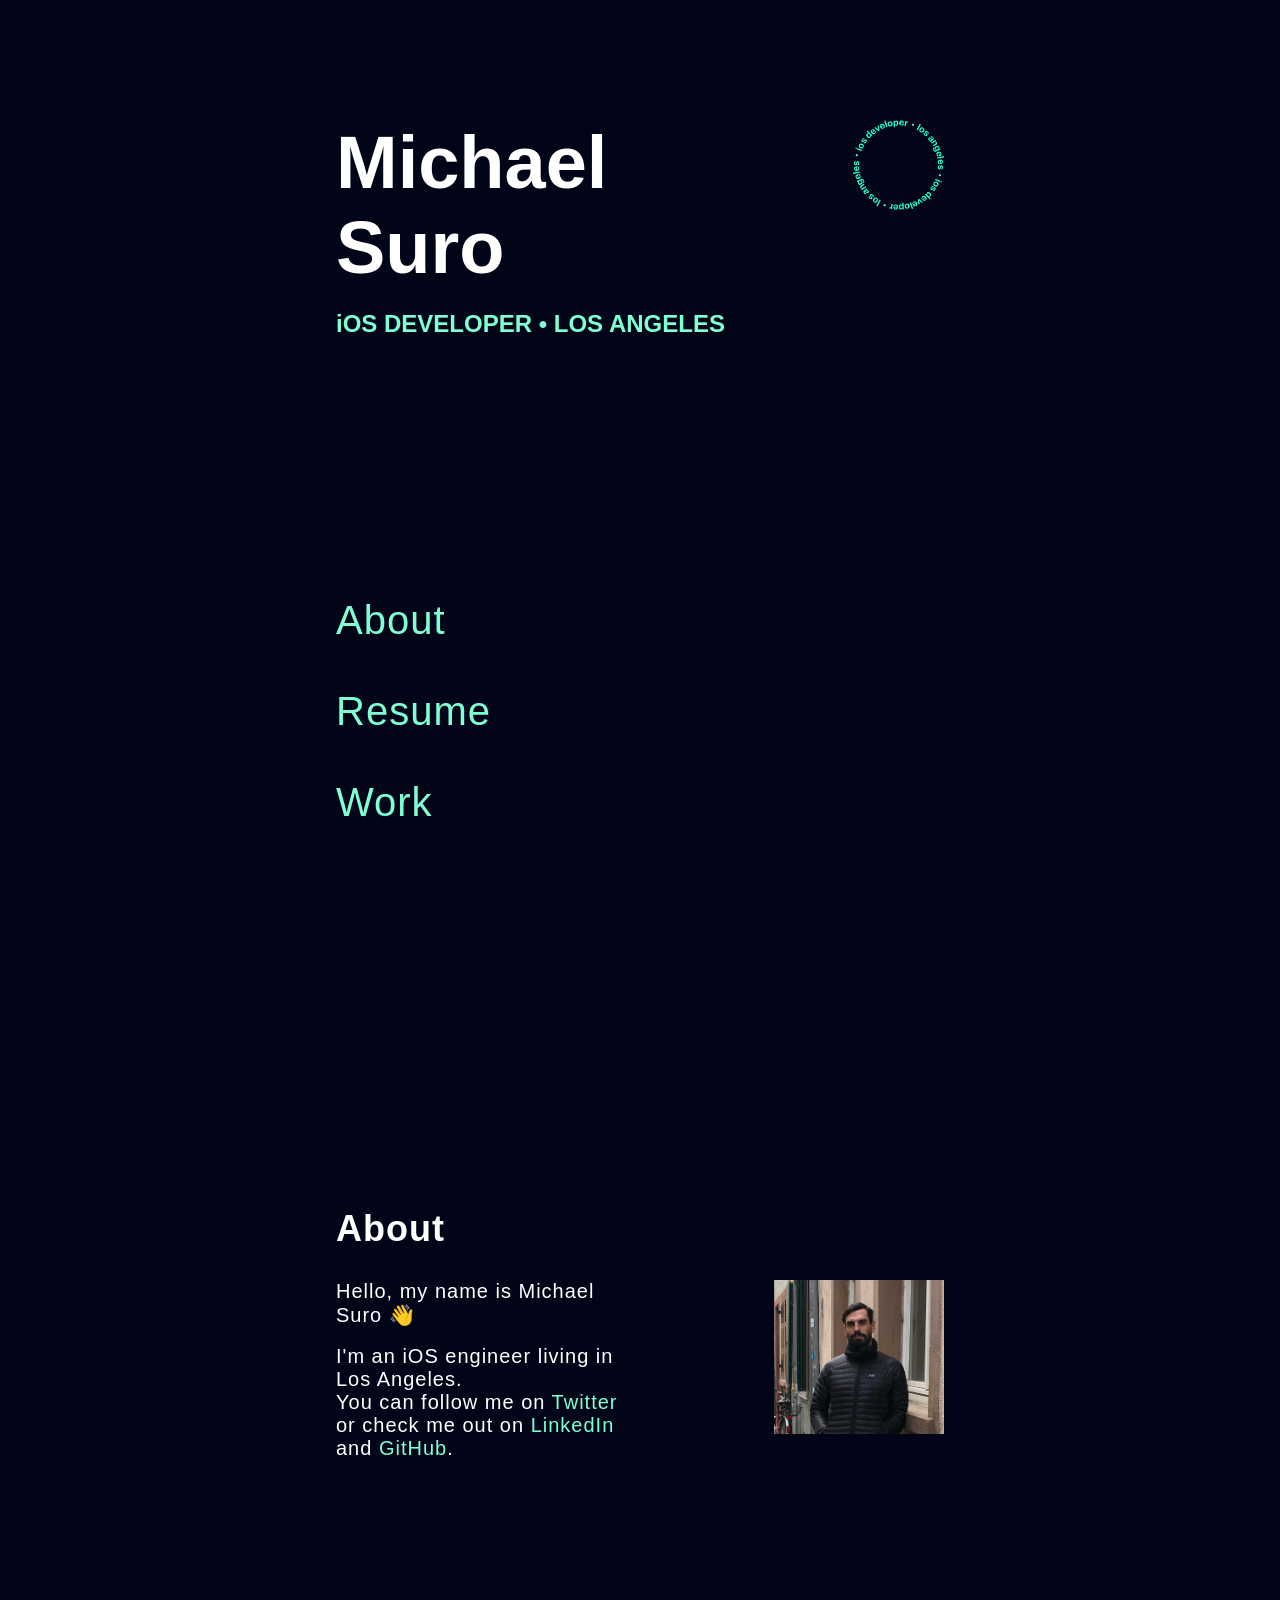
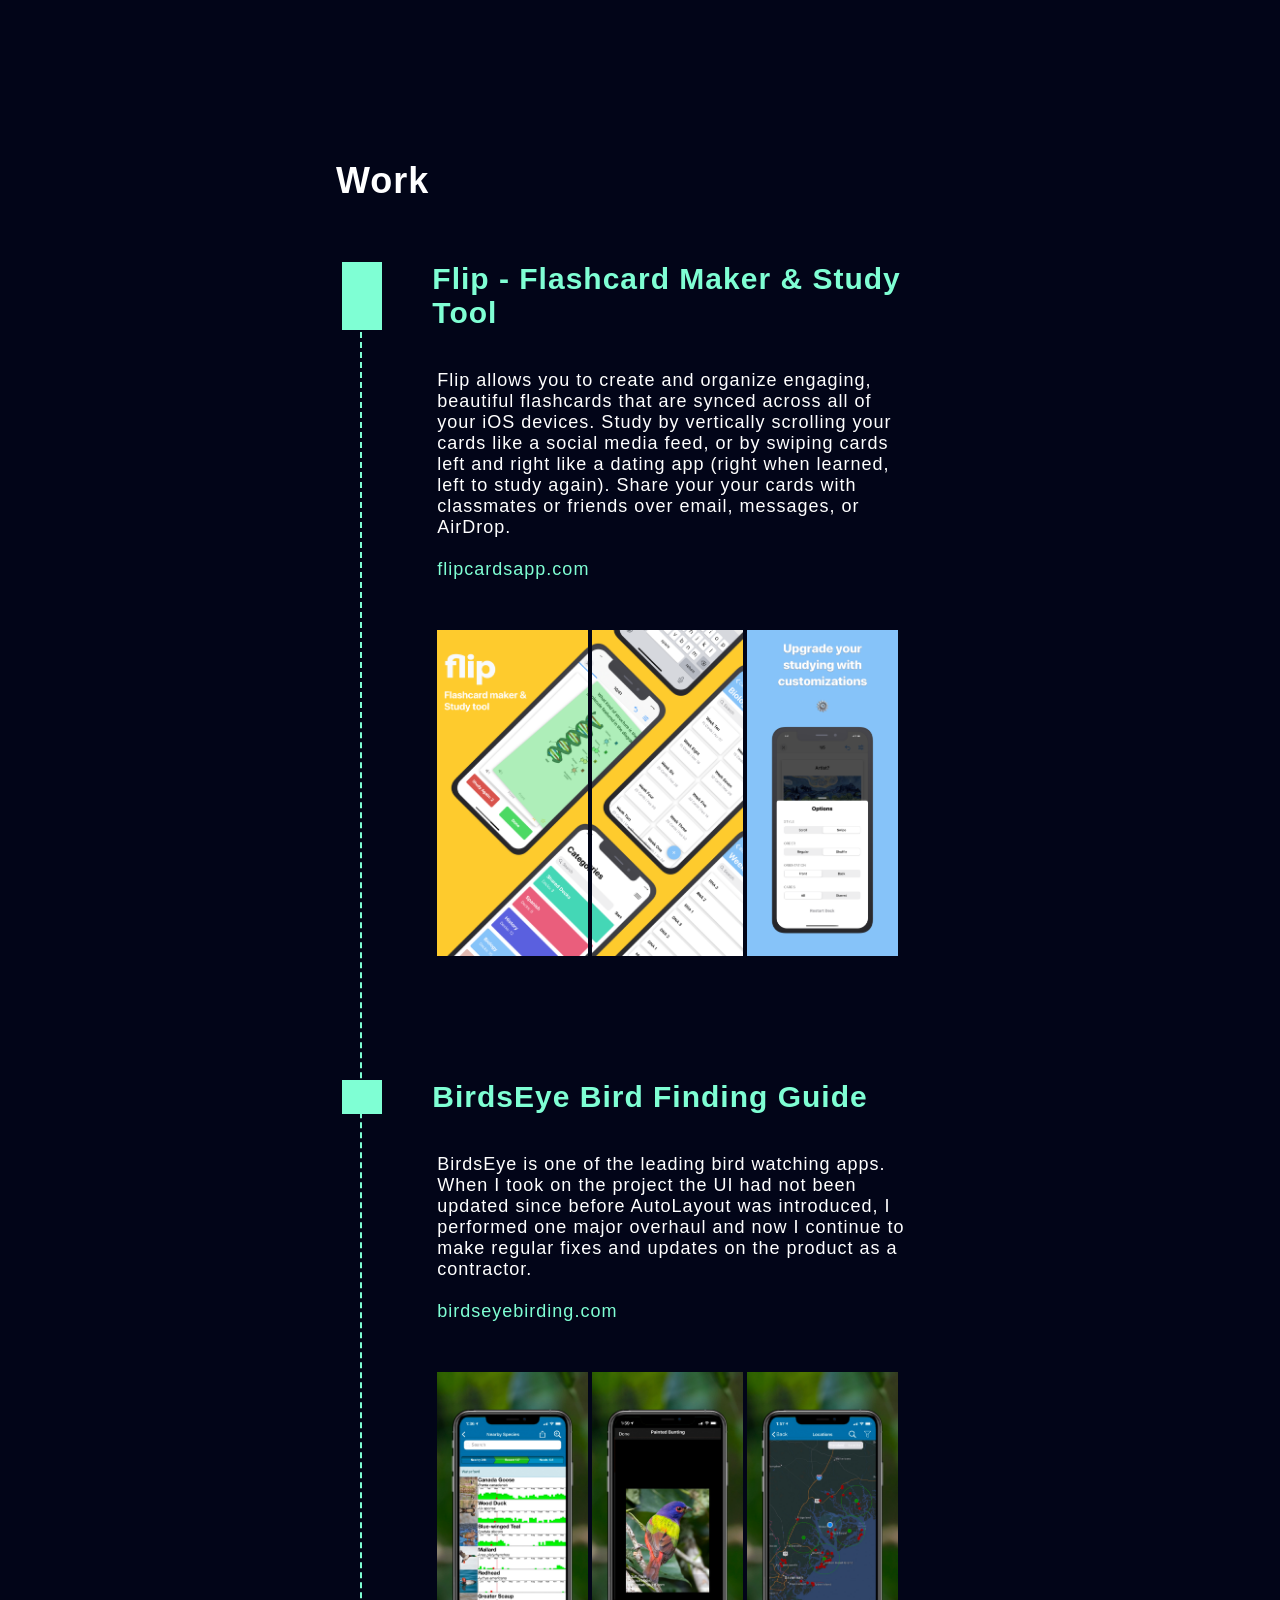
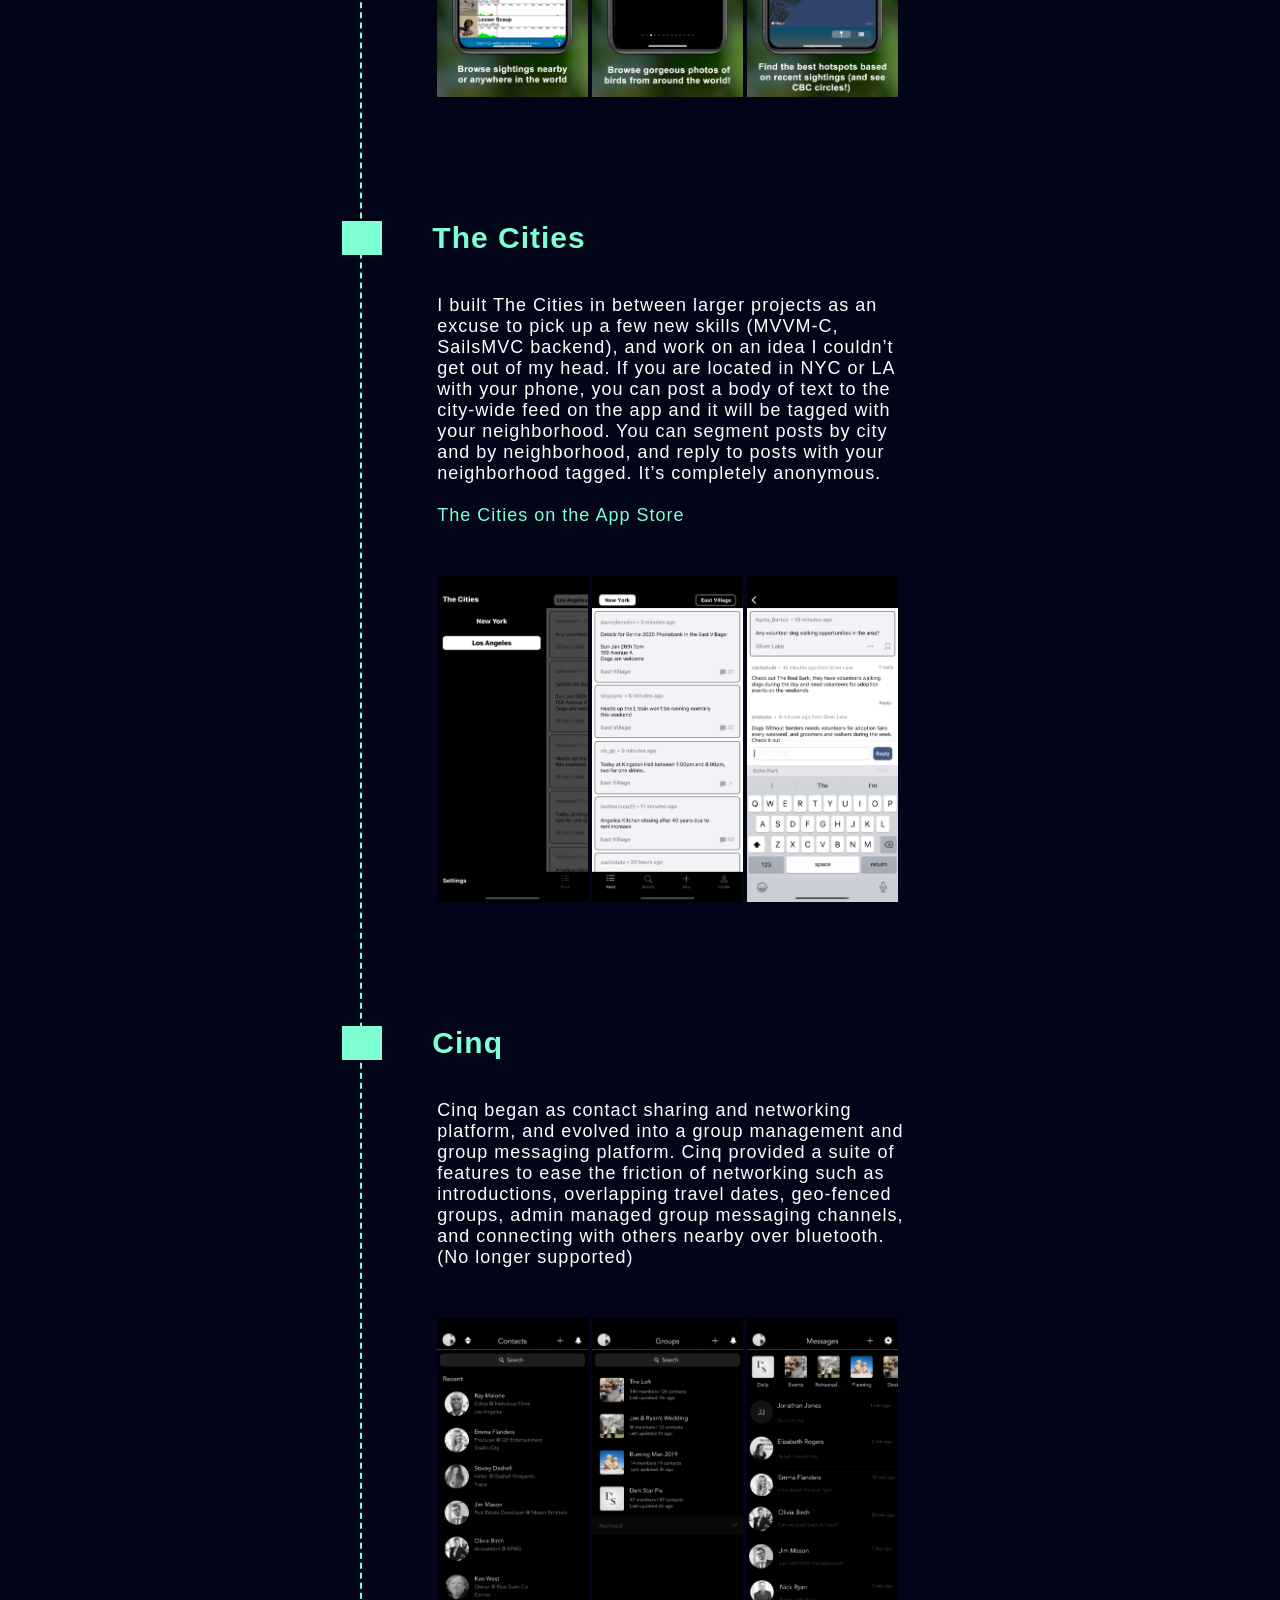
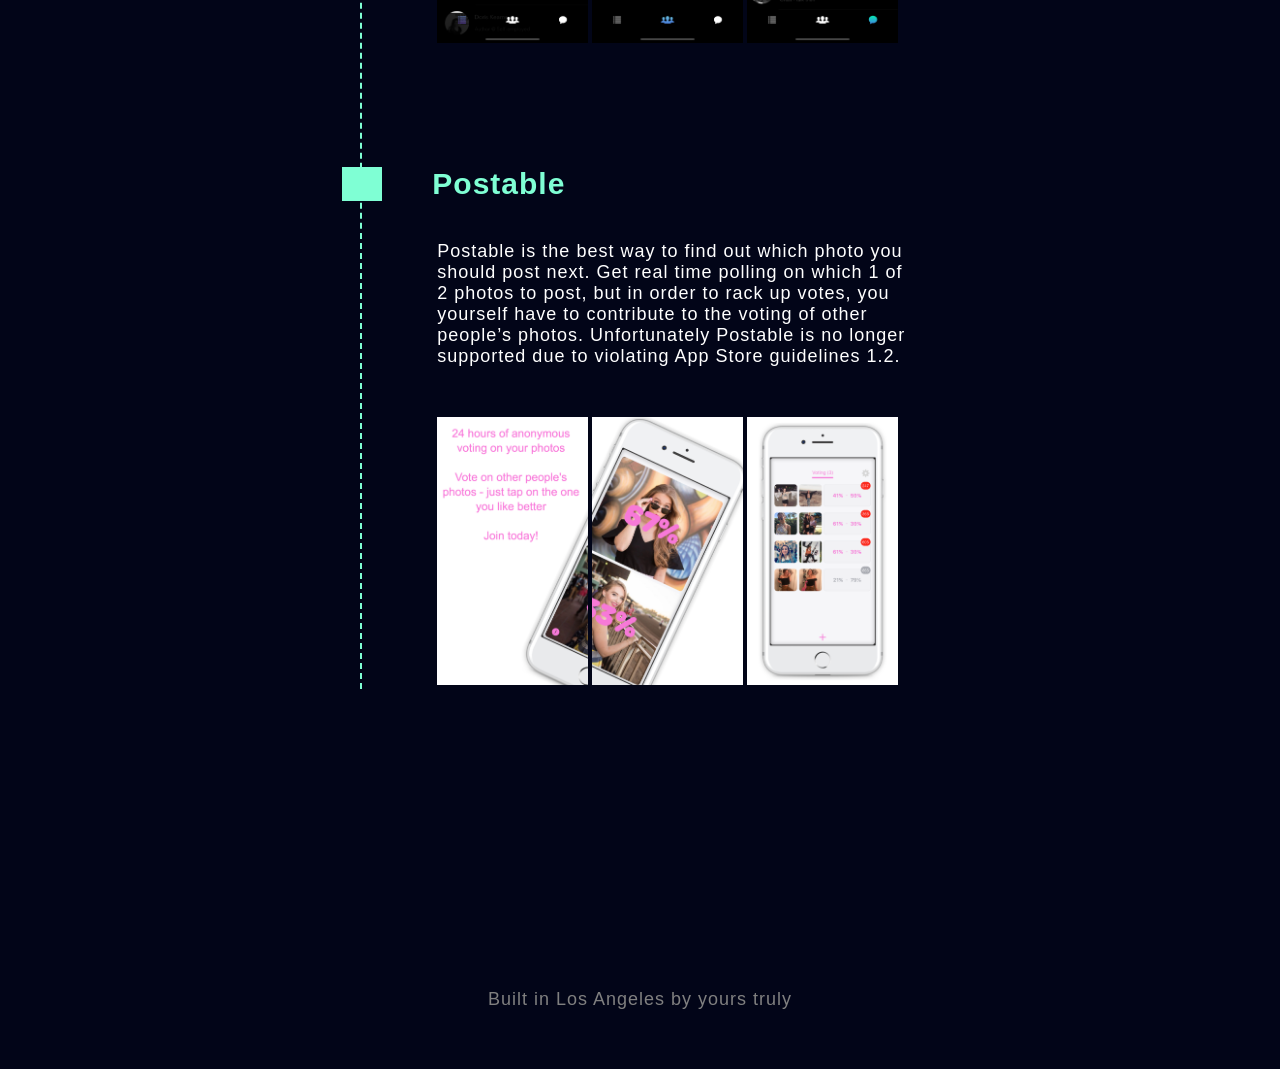
<file: old-index.html>
<!DOCTYPE html>
<html>
    <head>
        <meta charset="utf-8">
        <meta name="description" content="The personal website of Michael Suro">

        <link rel="stylesheet" type="text/css" href="style.css">
        <link rel="icon" type="image/png" href="favicon.png" />
        <link rel="stylesheet" type="text/css" href="queries.css">

        <title>Michael Suro</title>
    </head>
    <body>

<!-- HEADER -->

        <div class="container">
            <div class="header-container">
                <div class="col span-1-of-2 header-detail-container">
                    <h1 class="header-title">Michael Suro</h1>
                    <h4>iOS DEVELOPER • LOS ANGELES</h4>
                </div>
                <div class="col span-1-of-2 circle-img-container">
                    <img src="circle.png" alt="iOS Developer | Los Angeles">
                </div>
            </div>
    
            <section class="menu">
                <a class="link" href="#about">About</a><p></p><br><br>
                 <a class="link" href="michael-suro-resume.pdf" target="_blank">Resume</a><p></p><br><br>
               <a class="link" href="#work">Work</a><p></p><br>
            </section>

<!-- ABOUT CONTAINER -->

            <div class="about-container" id="about">
                <h2>About</h2>
                <div>
                    <div class="col span-1-of-2 about-box">
                        <p>Hello, my name is Michael Suro 👋</p>
                        <br>
                        <p>I'm an iOS engineer living in Los Angeles.</p>                          
<!--                         <p>I currently work as a contracter for <a href="#birdseye">BirdsEye</a>. Previously, I worked at <a href="#cinq">Cinq</a>, where I built a social networking application.</p> -->
<!--                         <br>
 -->                        <p>You can follow me on <a href="https://www.twitter.com/michaelsuro" target="_blank">Twitter</a> or check me out on <a href="https://www.linkedin.com/in/michaelsuro" target="_blank">LinkedIn</a> and <a href="https://www.github.com/michaelsuro" target="_blank">GitHub</a>.</p>
                    </div>

                    <div class="col span-1-of-2 about-box">
                        <img src="photo.JPG" alt="Michael photo" class="michael-photo">
                    </div>
                </div>
            </div>

<!-- WORK CONTAINER -->

            <div class="work-container" id="work">
                <h2>Work</h2>
                <div class="experiences-container">

                    <!-- EXPERIENCE ZERO -->

                    <div class="experience">
                        <h3>Flip - Flashcard Maker & Study Tool</h3>
                        <p class="experience-body">Flip allows you to create and organize engaging, beautiful flashcards that are synced across all of your iOS devices. Study by vertically scrolling your cards like a social media feed, or by swiping cards left and right like a dating app (right when learned, left to study again). Share your your cards with classmates or friends over email, messages, or AirDrop.<br><br><a href="https://www.flipcardsapp.com" target="_blank">flipcardsapp.com</a></p>

                        <!-- <div class="phone-container"> -->
                            <div class="col span-1-of-3 phone-box">
                                <img src="iOS_1 realigned.png" alt="phone">
                            </div>
                            <div class="col span-1-of-3 phone-box">
                                <img src="iOS_2 realigned.png" alt="phone" >
                            </div>
                            <div class="col span-1-of-3 phone-box">
                                <img src="iOS_3.png" alt="phone">
                            </div>
                        <!-- </div> -->
                    </div>

                    <!-- EXPERIENCE ZERO -->

                    <!-- EXPERIENCE ONE -->

                    <div class="experience" id="birdseye">
                        <h3>BirdsEye Bird Finding Guide</h3>
                        <p class="experience-body">BirdsEye is one of the leading bird watching apps. When I took on the project the UI had not been updated since before AutoLayout was introduced, I performed one major overhaul and now I continue to make regular fixes and updates on the product as a contractor.<br><br><a href="http://www.birdseyebirding.com" target="_blank">birdseyebirding.com</a></p>

                        <!-- <div class="phone-container"> -->
                            <div class="col span-1-of-3 phone-box">
                                <img src="birdseye-1.jpg" alt="phone">
                            </div>
                            <div class="col span-1-of-3 phone-box">
                                <img src="birdseye-2.jpg" alt="phone" >
                            </div>
                            <div class="col span-1-of-3 phone-box">
                                <img src="birdseye-3.jpg" alt="phone">
                            </div>
                        <!-- </div> -->
                    </div>

                    <!-- EXPERIENCE TWO -->


                    <div class="experience" id="cities">
                        <h3>The Cities</h3>
                        <p class="experience-body">I built The Cities in between larger projects as an excuse to pick up a few new skills (MVVM-C, SailsMVC backend), and work on an idea I couldn’t get out of my head. If you are located in NYC or LA with your phone, you can post a body of text to the city-wide feed on the app and it will be tagged with your neighborhood. You can segment posts by city and by neighborhood, and reply to posts with your neighborhood tagged. It’s completely anonymous.<br><br><a href="https://apps.apple.com/us/app/id1483400861?ls=1" target="_blank">The Cities on the App Store</a></p>

                        <div class="phone-container">
                            <div class="col span-1-of-3 phone-box">
                                <img src="cities-2.png" alt="phone">
                            </div>
                            <div class="col span-1-of-3 phone-box">
                                <img src="cities-1.png" alt="phone" >
                            </div>
                            <div class="col span-1-of-3 phone-box">
                                <img src="cities-3.png" alt="phone">
                            </div>
                        </div>

                    </div>


                    <!-- EXPERIENCE THREE -->


                    <div class="experience" id="cinq">
                        <h3>Cinq</h3>
                        <p class="experience-body">Cinq began as contact sharing and networking platform, and evolved into a group management and group messaging platform. Cinq provided a suite of features to ease the friction of networking such as introductions, overlapping travel dates, geo-fenced groups, admin managed group messaging channels, and connecting with others nearby over bluetooth. (No longer supported)</p>

                        <!-- <div class="phone-container"> -->
                            <div class="col span-1-of-3 phone-box">
                                <img src="cinq-1.png" alt="phone">
                            </div>
                            <div class="col span-1-of-3 phone-box">
                                <img src="cinq-2.png" alt="phone" >
                            </div>
                            <div class="col span-1-of-3 phone-box">
                                <img src="cinq-3.png" alt="phone">
                            </div>
                        <!-- </div> -->
                    </div>


                    <!-- EXPERIENCE THREE -->


                    <div class="experience" id="postable">
                        <h3>Postable</h3>
                        <p class="experience-body">Postable is the best way to find out which photo you should post next. Get real time polling on which 1 of 2 photos to post, but in order to rack up votes, you yourself have to contribute to the voting of other people’s photos. Unfortunately Postable is no longer supported due to violating App Store guidelines 1.2.</p>

                        <div class="phone-container">
                            <div class="col span-1-of-3 phone-box">
                                <img src="postable-1.png" alt="phone">
                            </div>
                            <div class="col span-1-of-3 phone-box">
                                <img src="postable-2.png" alt="phone" >
                            </div>
                            <div class="col span-1-of-3 phone-box">
                                <img src="postable-3.png" alt="phone">
                            </div>
                        </div>
                    </div>
                </div>
            </div>
            <footer>
                <p>Built in Los Angeles by yours truly</p>
            </footer>
        </div>
    </body>
</html>
</file>
<file: style.css>
* {
    margin: 0;
    padding: 0;
    box-sizing: border-box;
    font-family: Arial, Helvetica, sans-serif;
    background-color: rgb(2, 5, 24);
}

.clearfix { zoom: 1 }
.clearfix::after {
    content: '.';
    clear: both;
    display: block;
    height: 0;
    visibility: hidden;
}

.container {
    /* width: 900px;  */
    width: 60%;
    margin: 20px auto 0 auto;
}

h1 {
    font-size: 74px;
    color: white;
}

h2 {
    font-size: 36px;
    color: white;
    letter-spacing: 1px;
}

h3 {
    font-size: 30px;
    color: aquamarine;
    letter-spacing: 1px;
}

h4 {
    font-size: 24px;
    color: aquamarine;
}

p {
    color: white;
    font-size: 20px;
    letter-spacing: 1px;
}

.link {
    font-size: 40px;
    letter-spacing: 1px;
}

footer p {
    text-align: center;;
    color: gray;
    height: 80px;
    margin-top: 160px;
    font-size: 18px;
}


a:link,
a:visited {
    color: aquamarine;
    text-decoration: none;
    padding-bottom: 1px;
    border-bottom: 1px transparent;
    transition: border-bottom 0.2s, color 0.2s;
}

a:hover,
a:active {
    color: aquamarine;
    border-bottom: 1px solid aquamarine;
}


/* ----------- */
/* HEADER */
/* ----------- */

.header-container {
    margin: 120px 80px 40px 80px;
    position: relative;
}

.header-title {
    margin-bottom: 20px;
}

.header-detail-container {
    float: left;
    width: 75%;
    /* height: 200px; */
    /* height: 100%; */
    margin-right: 10%;
}

.circle-img-container img {
    height: 15%;
    width: 15%;
}

.menu {
    margin: 260px 80px 320px 80px;
    width: 75%;
    float: left;
    color: white;
    font-size: 20px;
}


/* ----------- */
/* ABOUT */
/* ----------- */

.about-container {
    margin: 40px 80px 140px 80px;
    display: inline-block;
    /* width: 100%; */
}


.about-box {
    display: inline-block;
    height: 100%;   
    margin-top: 30px;

}

.about-box:first-child {
    color: white;
    width: 50%;
    float: left;
    margin-right: 15%;
}

.about-box:last-child {
    width: 35%;
    text-align: right;
    height: 300px;
}

.michael-photo {
    width: 80%;
    height: auto;
}


/* ----------- */
/* WORK */
/* ----------- */

.work-container {
    margin: 40px 80px 20px 80px;
    display: inline-block;
}

.experiences-container {
    margin-top: 60px;
    margin-left: 4%;
    width: 90%;

    /* border stlying */
    border-left-style: dashed;
    border-left-width: 2px;
    border-left-color: aquamarine;
    /* padding-left: 5%; */
    padding-left: 75px;

}

.experiences-container h3 {
    border-left-style: solid;
    /* border-radius: 50%; */
    border-left-width: 40px;


    /* margin-left: -7.4%;
    padding-left: 6.15%;   */

    margin-left: -95px;
    padding-left: 50px;  
}

.experiences-container h3 {
    margin-bottom: 40px;
}

.experiences-container p {
    margin-bottom: 50px;
}

.experience-body {
    color: white;
    font-size: 18px;
    letter-spacing: 1px;
}

.experience {
    margin-bottom: 120px;
}

.phone-box {
    display: inline;
}

.phone-box img {
    width: 32.0%;
    /* padding: 1%; */
}
</file>
<file: queries.css>
/* Big tablet to 1200px (widths smaller taht the 1140px row) */
@media only screen and (max-width: 1200px) {
    .container {
        width: 95%;
    }
}


/* Small tablet to big tablet: from 768px to 1023px */
@media only screen and (max-width: 1023px) {
    .container {
        width: 95%;
    }
}



/* Small phones to small tablets: from 481px to 767px */
@media only screen and (max-width: 767px) {
    .container {
        width: 95%;
    }
}



/* Small phones: from 0 to 480px */
@media only screen and (max-width: 480px) {
    .container {
        width: 95%;
    }
}
</file>
